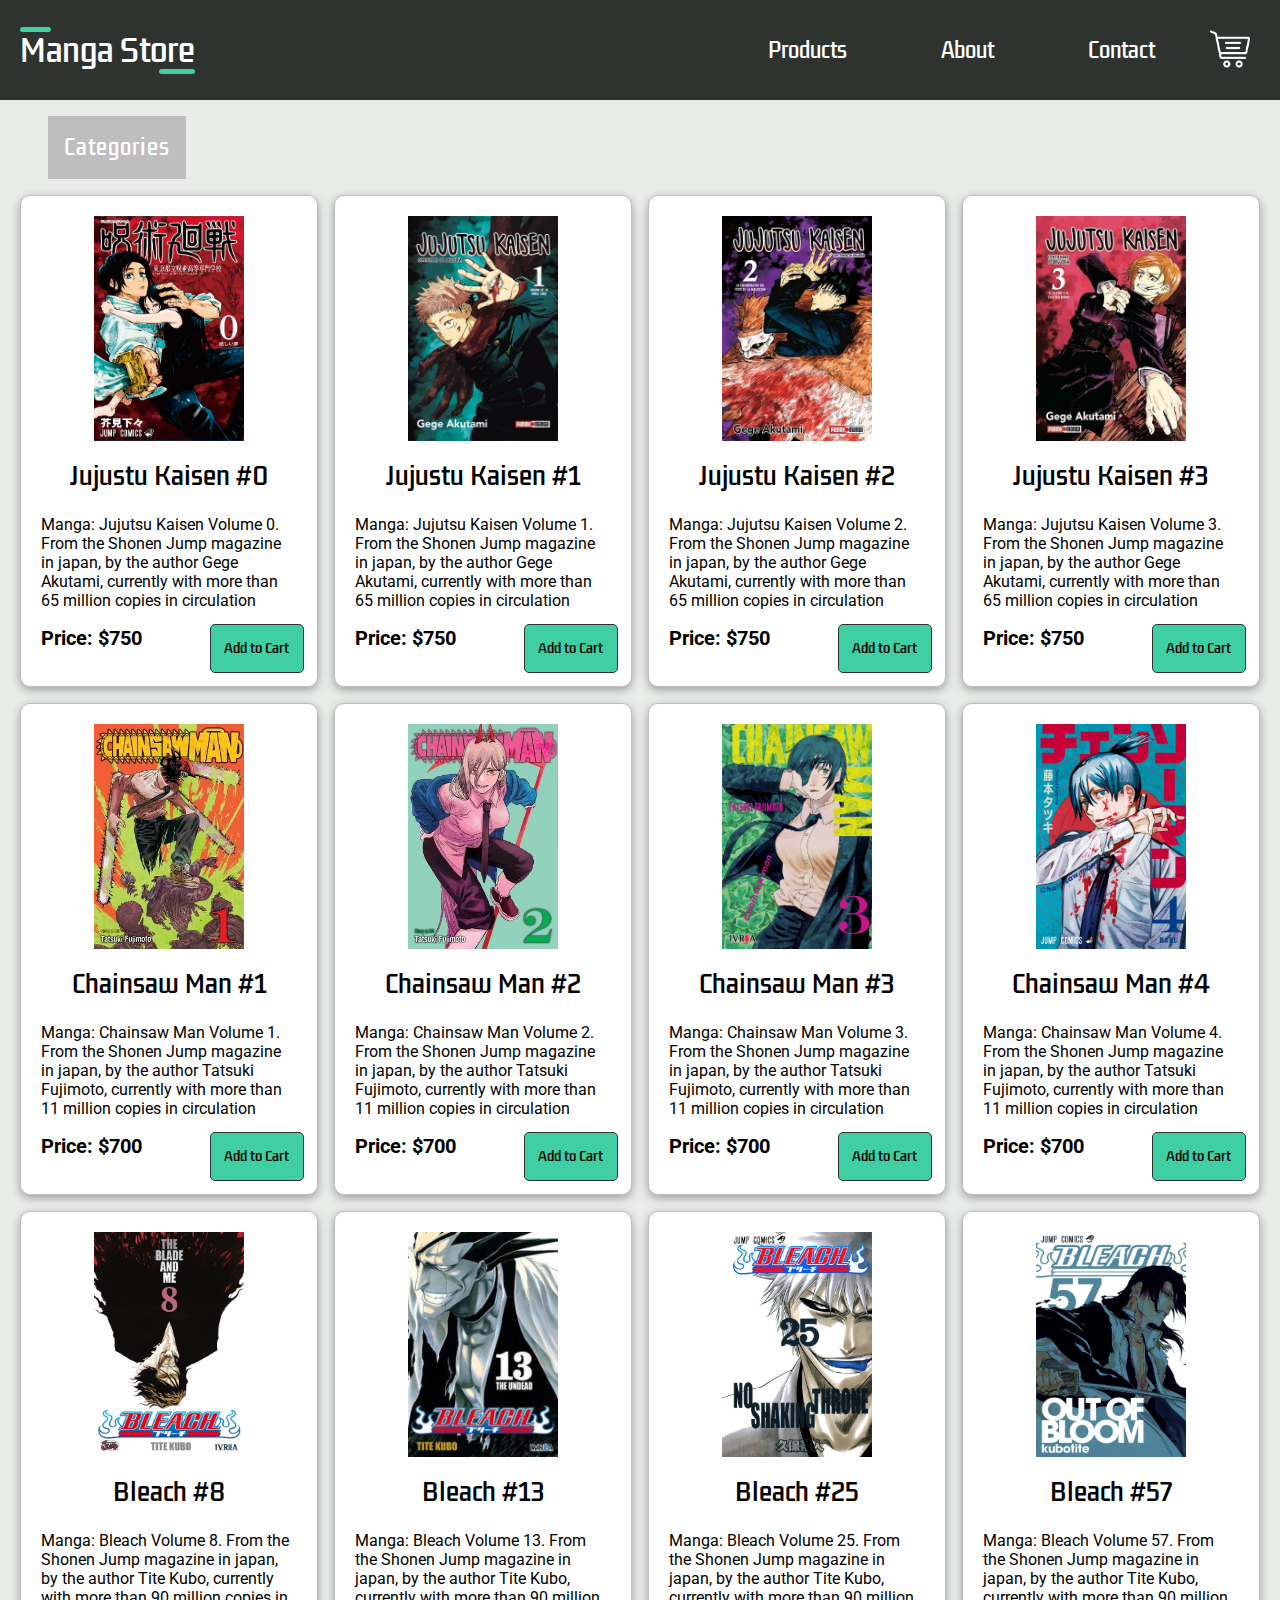
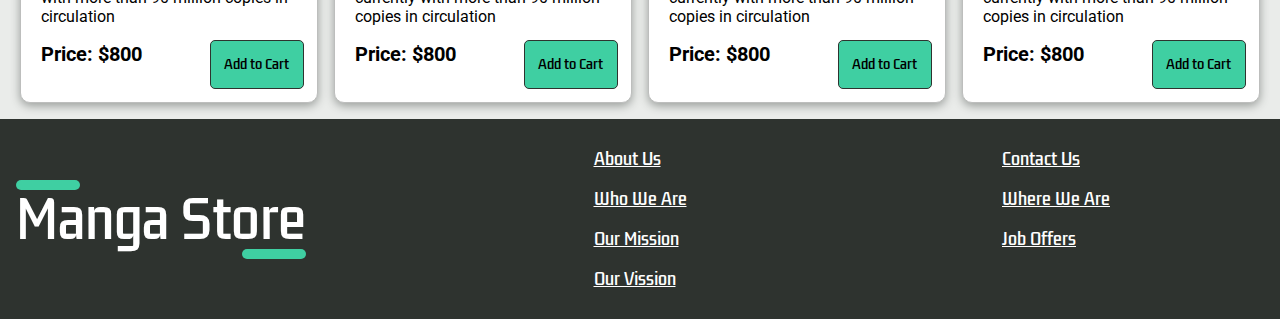
<file: index.html>
<!-- Ramiro Landajo y Martin Ruseff -->
<!-- La pagina de detalles se encuentra dandole click al primer articulo (Jujutsu Kaisen #0) -->
<!DOCTYPE html>
<html lang="es">
<head>
    <meta charset="UTF-8">
    <meta name="description" content="Shop all kinds of Manga and Light Novels with us. With amazing deals, Manga Store is the place for you to shop!">
    <meta name="keywords" content="Manga, Light Novels, Shop, Store, Books">
    <meta name="viewport" content="width=device-width, initial-scale=1" />
    <title>Manga Store</title>
    <link rel="stylesheet" href="estilos.css">
</head>
<body>
    <header>
        <nav>
            <div id="logo"><div id="contenedor-logo"><a href="index.html">Manga Store</a></div></div>
            <ul>
                <li>Products</li>
                <li>About</li>
                <li>Contact</li>
                <img src="images/cart.png" alt="Shopping Cart" id="cart-icon"><img src="images/cart hover.png" alt="Shopping Cart hover" id="cart-icon2">
            </ul>
        </nav>
        <nav class="offCanvas">
            <img src="images/eliminar.png" alt="Close cart" id="close-cart">
            <div class="offCanvas-header">
                <h2>Shopping Cart</h2>
                <p id="contador-carrito"></p>
            </div>
            <div id="carrito"></div>
        </nav>
    </header>
    <div id="dropdown">
        <button id="dropbtn">Categories</button>
        <div id="dropdown-content">
            <li onclick="mostrarTodo();">All</li>
            <li onclick="mostrarJjk();">Jujustu Kaisen</li>
            <li onclick="mostrarCsm();">Chainsaw Man</li>
            <li onclick="mostrarBleach();">Bleach</li>
        </div>
      </div>
    <div>
        <section>

            <article class="jjk">
                <a href="detalles.html">
                <div class="div-article">
                    <img src="images/jjk0.jpg" alt="Jujustu Kaisen #0" class="images"/>
                    <h2 id="id1"></h2>
                </div>
                <p>Manga: Jujutsu Kaisen Volume 0. From the Shonen Jump magazine in japan, by the author Gege Akutami, currently with more than 65 million copies in circulation</p>
                <p><strong>Price: $750</strong></p>
                </a>
                <div id='div-btn1' class="div-btn"></div>
            </article>

            <article class="jjk">
                <div class="div-article">
                    <img src="images/jjk1.jpg" alt="Jujustu Kaisen #1" class="images"/>
                    <h2 id="id2"></h2>
                </div>
                <p>Manga: Jujutsu Kaisen Volume 1. From the Shonen Jump magazine in japan, by the author Gege Akutami, currently with more than 65 million copies in circulation</p>
                <p><strong>Price: $750</strong></p>
                <div id='div-btn2' class="div-btn"></div>
            </article>

            <article class="jjk">
                <div class="div-article">
                    <img src="images/jjk2.png" alt="Jujustu Kaisen #2" class="images"/>
                    <h2 id="id3"></h2>
                </div>
                <p>Manga: Jujutsu Kaisen Volume 2. From the Shonen Jump magazine in japan, by the author Gege Akutami, currently with more than 65 million copies in circulation</p>
                <p><strong>Price: $750</strong></p>
                <div id='div-btn3' class="div-btn"></div>
            </article>

            <article class="jjk">
                <div class="div-article">
                    <img src="images/jjk3.jpg" alt="Jujustu Kaisen #3" class="images"/>
                    <h2 id="id4"></h2>
                </div>
                <p>Manga: Jujutsu Kaisen Volume 3. From the Shonen Jump magazine in japan, by the author Gege Akutami, currently with more than 65 million copies in circulation</p>
                <p><strong>Price: $750</strong></p>
                <div id='div-btn4' class="div-btn"></div>
            </article>

            <article class="csm">
                <div class="div-article">
                    <img src="images/csm1.jpg" alt="Chainsaw Man #1" class="images"/>
                    <h2 id="id5"></h2>
                </div>
                <p>Manga: Chainsaw Man Volume 1. From the Shonen Jump magazine in japan, by the author Tatsuki Fujimoto, currently with more than 11 million copies in circulation</p>
                <p><strong>Price: $700</strong></p>
                <div id='div-btn5' class="div-btn"></div>
            </article>

            <article class="csm">
                <div class="div-article">
                    <img src="images/csm2.jpg" alt="Chainsaw Man #2" class="images"/>
                    <h2 id="id6"></h2>
                </div>
                <p>Manga: Chainsaw Man Volume 2. From the Shonen Jump magazine in japan, by the author Tatsuki Fujimoto, currently with more than 11 million copies in circulation</p>
                <p><strong>Price: $700</strong></p>
                <div id='div-btn6' class="div-btn"></div>
            </article>

            <article class="csm">
                <div class="div-article">
                    <img src="images/csm3.jpg" alt="Chainsaw Man #3" class="images"/>
                    <h2 id="id7"></h2>
                </div>
                <p>Manga: Chainsaw Man Volume 3. From the Shonen Jump magazine in japan, by the author Tatsuki Fujimoto, currently with more than 11 million copies in circulation</p>
                <p><strong>Price: $700</strong></p>
                <div id='div-btn7' class="div-btn"></div>
            </article>

            <article class="csm">
                <div class="div-article">
                    <img src="images/csm4.jpg" alt="Chainsaw Man #4" class="images"/>
                    <h2 id="id8"></h2>
                </div>
                <p>Manga: Chainsaw Man Volume 4. From the Shonen Jump magazine in japan, by the author Tatsuki Fujimoto, currently with more than 11 million copies in circulation</p>
                <p><strong>Price: $700</strong></p>
                <div id='div-btn8' class="div-btn"></div>
            </article>

            <article class="bleach">
                <div class="div-article">
                    <img src="images/Bleach8.jpg" alt="Bleach #8" class="images"/>
                    <h2 id="id9"></h2>
                </div>
                <p>Manga: Bleach Volume 8. From the Shonen Jump magazine in japan, by the author Tite Kubo, currently with more than 90 million copies in circulation</p>
                <p><strong>Price: $800</strong></p>
                <div id='div-btn9' class="div-btn"></div>
            </article>

            <article class="bleach">
                <div class="div-article">
                    <img src="images/Bleach13.jpg" alt="Bleach #13" class="images"/>
                    <h2 id="id10"></h2>
                </div>
                <p>Manga: Bleach Volume 13. From the Shonen Jump magazine in japan, by the author Tite Kubo, currently with more than 90 million copies in circulation</p>
                <p><strong>Price: $800</strong></p>
                <div id='div-btn10' class="div-btn"></div>
            </article>

            <article class="bleach">
                <div class="div-article">
                    <img src="images/Bleach25.jpg" alt="Bleach #25" class="images"/>
                    <h2 id="id11"></h2>
                </div>
                <p>Manga: Bleach Volume 25. From the Shonen Jump magazine in japan, by the author Tite Kubo, currently with more than 90 million copies in circulation</p>
                <p><strong>Price: $800</strong></p>
                <div id='div-btn11' class="div-btn"></div>
            </article>

            <article class="bleach">
                <div class="div-article">
                    <img src="images/Bleach57.jpg" alt="Bleach #57" class="images"/>
                    <h2 id="id12"></h2>
                </div>
                <p>Manga: Bleach Volume 57. From the Shonen Jump magazine in japan, by the author Tite Kubo, currently with more than 90 million copies in circulation</p>
                <p><strong>Price: $800</strong></p>
                <div id='div-btn12' class="div-btn"></div>
            </article>
        </section>
    </div>
    <footer>
        <div id="big-logo"><p>Manga Store</p></div>
        <div class="div-list">
            <ul>
                <li>About Us</li>
                <li>Who We Are</li>
                <li>Our Mission</li>
                <li>Our Vission</li>
            </ul>
        </div>
        <div class="div-list">
            <ul>
                <li>Contact Us</li>
                <li>Where We Are</li>
                <li>Job Offers</li>
            </ul>
        </div>
    </footer>
    <script src="javascript.js"></script>
</body>
</html>
</file>
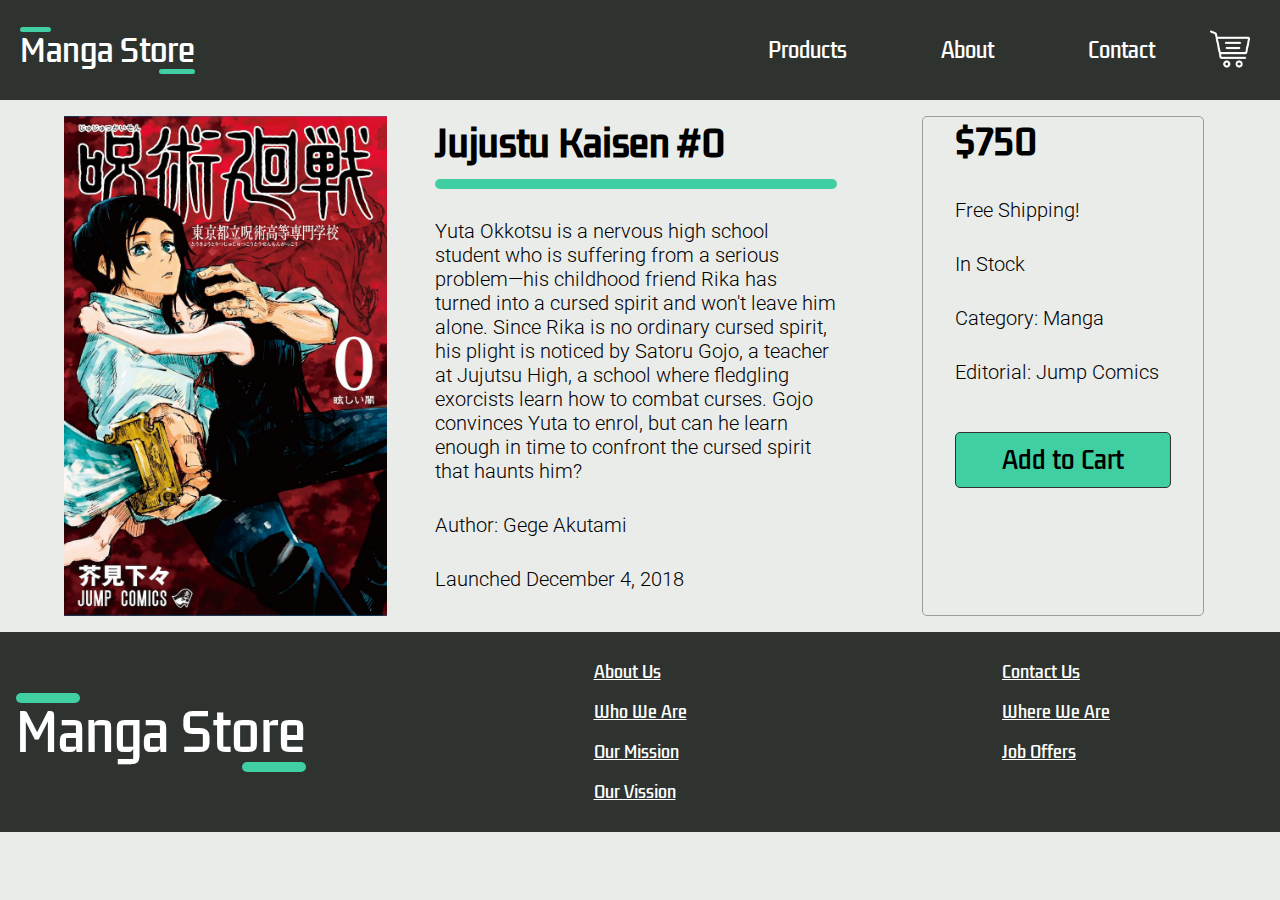
<file: detalles.html>
<!-- Ramiro Landajo y Martin Ruseff -->
<!DOCTYPE html>
<html lang="es">
<head>
    <meta charset="UTF-8">
    <meta name="description" content="Shop all kinds of Manga and Light Novels with us. With amazing deals, Manga Store is the place for you to shop!">
    <meta name="keywords" content="Manga, Light Novels, Shop, Store, Books">
    <title>Jujustu Kaisen #0 - Manga Store</title>
    <link rel="stylesheet" href="estilos.css">
</head>
<body>
    <header>
        <nav>
            <div id="logo"><div id="contenedor-logo"><a href="index.html">Manga Store</a></div></div>
            <ul>
                <li>Products</li>
                <li>About</li>
                <li>Contact</li>
                <img src="images/cart.png" alt="Shopping Cart" id="cart-icon"><img src="images/cart hover.png" alt="Shopping Cart hover" id="cart-icon2">
            </ul>
        </nav>
        <nav class="offCanvas">
            <img src="images/eliminar.png" alt="Close cart" id="close-cart">
            <div class="offCanvas-header">
                <h2>Shopping Cart</h2>
                <p>Items in your Cart: </p>
            </div>
        </nav>
    </header>
    <div id="container-detalles">
        <img src="images/jjk0.jpg" alt="Jujutsu Kaisen #0" class="img-detalles">
        <div class="div-descripcion">
            <h2>Jujustu Kaisen #0</h2>
            <p>Yuta Okkotsu is a nervous high school student who is suffering from a serious problem—his childhood friend Rika has turned into a cursed spirit and won't leave him alone. Since Rika is no ordinary cursed spirit, his plight is noticed by Satoru Gojo, a teacher at Jujutsu High, a school where fledgling exorcists learn how to combat curses. Gojo convinces Yuta to enrol, but can he learn enough in time to confront the cursed spirit that haunts him?</p>
            <p>Author: Gege Akutami</p>
            <p>Launched December 4, 2018</p>
        </div>

        <div class="div-agregar-carrito">
            <div>
                <h2>$750</h2>
                <p>Free Shipping!</p>
                <p>In Stock</p>
                <p>Category: Manga</p>
                <p>Editorial: Jump Comics</p>
                <button id="boton-detalles">Add to Cart</button>
            </div>
        </div>
    </div>
    <footer>
        <div id="big-logo"><p>Manga Store</p></div>
        <div class="div-list">
            <ul>
                <li>About Us</li>
                <li>Who We Are</li>
                <li>Our Mission</li>
                <li>Our Vission</li>
            </ul>
        </div>
        <div class="div-list">
            <ul>
                <li>Contact Us</li>
                <li>Where We Are</li>
                <li>Job Offers</li>
            </ul>
        </div>
    </footer>
    <script src="javascript.js"></script>
</body>
</html>
</file>
<file: estilos.css>
/* Ramiro Landajo y Martin Ruseff */
@import url('https://fonts.googleapis.com/css2?family=Kdam+Thmor+Pro&family=Roboto:wght@300;400;500&display=swap');

*, *::before, *::after {
    box-sizing: border-box;
    margin: 0;
    padding: 0;
}
/* DECLARANDO VARIABLES */
:root {
    --grisOscuro: #2e332f;
    --gris: #9a9e9b;
    --grisClaro: #bdbebd;
    --azul: #7fc0b7;
    --celeste: #a8ece7;
    --turquesa: rgb(63, 207, 162);
    --turquesaClaro: rgb(78, 241, 190);
    --fuente1: 'Kdam Thmor Pro';
}
/* PARA ESTILIZAR EL SCROLLBAR */
::-webkit-scrollbar {
    width: 10px;
    height: 90%;
    background-color: var(--grisOscuro);
}
::-webkit-scrollbar-track {
    background-color: var(--grisClaro);
    border-radius: 10px;
}
::-webkit-scrollbar-thumb {
    background-color: var(--gris);
    border-radius: 10px;
}
::-webkit-scrollbar-thumb:hover {
    background-color: #808581;
}

body {
    background-color: #EAECEA;
    transition: all 300ms;
    overflow-x: hidden;
}
header {
    position: sticky;
    top: 0;
    z-index: 2;
}
/* NAV PRINCIPAL */
nav {
    width: 100%;
    height: 100px;
    background-color: var(--grisOscuro);
    color: white;
    font-family: var(--fuente1), sans-serif;
    display: flex;
    align-items: center;
    justify-content: flex-end;
    transition: opacity 250ms ease-out;
}
nav ul {
    margin-inline: 5em;
}
nav ul li{
    display: inline-block;
    
    margin: 1.25em;
    padding-inline: 1em;
    padding-block: 0.1em;
    border-radius: 100vmax;
    transition: background-color ease-out 400ms;
    cursor: pointer;
    font-size: 1.25rem;
}
nav ul li:hover {
    background-color: var(--turquesa);
}

a {
    text-decoration: none;
    color: inherit;
}
#cart-icon {
    position: absolute;
    display: block;
    right: 30px;
    top: 29px;
    height: 40px;
    width: 40px;
}
#cart-icon2 {
    position: absolute;
    right: 30px;
    top: 29px;
    height: 40px;
    width: 40px;
    opacity: 0;
    transition: all 400ms ease-out;
}
#cart-icon2:hover {
    opacity: 1;
    transition: all 400ms ease-out;
}
#logo {
    position: absolute;
    left: 0;
    margin: 1.25em;
}
#contenedor-logo {
    position: relative;
    font-size: 2.4vw;
}
#contenedor-logo::before {
    content: '';
    height: 5px;
    width: 2.4vw;
    position: absolute;
    border-radius: 10px;
    background-color: var(--turquesa);
}
#contenedor-logo::after {
    content: '';
    height: 5px;
    width: 2.8vw;
    position: absolute;
    border-radius: 10px;
    bottom: 0;
    right: 0;
    background-color: var(--turquesa);
}

/* Carrito / Offcanvas */
.offCanvas {
    color: var(--grisOscuro);
    display: flex;
    flex-direction: column;
    justify-content: flex-start;
    padding: 1em;
    width: 400px;
    height: 100vh;
    background-color: var(--gris);
    position: absolute;
    top: 0;
    right: 0;
    transform: translateX(100%);
    overflow-y: auto;
}
.offCanvas ul {
    margin: 0;
}
.offCanvas-header {
    position: relative;
    padding-inline: 0.5em;
}
.offCanvas-header::after {
    content: '';
    position: absolute;
    height: 10px;
    width: 100%;
    bottom: -10px;
    background-color: var(--turquesa);
}
.div-li-carrito {
    display: flex;
    flex-direction: column;
    font-size: 1rem;
}
.div-btn-li {
    display: flex;
    flex-direction: row;
}
.item-carrito {
    position: relative;
    width: 100%;
    border-radius: 0;
    font-size: 1rem;
    padding: 0;
    background-color: inherit;
    margin: 0.25em;
    display: flex;
    flex-direction: row;
}
.item-carrito:hover, .item-carrito:last-child:hover {
    background-color: var(--gris);
    cursor: default;
}

.img-carrito {
    width: 90px;
    aspect-ratio: 2 1;
}
.show-offCanvas {
    transform: translateX(-400px);
    transition: all 300ms;
}
#carrito {
    padding: 1em;
}
.precio-carrito {
    padding: 1em;
    font-size: 1rem;
}
.div-agregar-carrito {
    display: flex;
    justify-content: center;
    width: 40%;
}
.div-agregar-carrito > div {
    width: 70%;
    padding-inline: 2em;
    border: 1px solid var(--gris);
    border-radius: 5px;
}
.div-agregar-carrito h2 {
    font-family: var(--fuente1), sans-serif;
    font-size: 2.1rem;
}
.btn-vaciar {
    width: 100%;
    margin: 1em;
    padding-block: 0.75em;
    background-color: var(--turquesa);
    color: var(--grisOscuro);
    font-family: var(--fuente1), sans-serif;
    font-size: 1.5rem;
    border: 0px;
}
.btn-vaciar:hover {
    background-color: var(--turquesaClaro);
}
.btn-li {
    width: 30%;
    height: 30px;
    background-color: var(--turquesa);
    font-family: var(--fuente1), sans-serif;
    border: 0;
    border-radius: 3px;
    margin: 0.25em;
}
.btn-li:hover {
    background-color: var(--turquesaClaro);
}
#close-cart {
    position: absolute;
    top: 0;
    right: 0;
    height: 20px;
    width: 20px;
    margin: 1em;
}

/* Main body */
#dropbtn {
    background-color: var(--grisClaro);
    color: white;
    padding: 16px;
    font-size: 1rem;
    border: none;
    cursor: pointer;
    font-family: var(--fuente1);
    font-size: 1.25rem;
    letter-spacing: 1px;
}
#dropdown {
    position: relative;
    display: inline-block;
    left: 3em;
    top: 1em;
    bottom: 1em;
    margin-bottom: 1em;
}
#dropdown-content {
    display: none;
    position: absolute;
    background-color: #f9f9f9;
    min-width: 160px;
    box-shadow: 0px 8px 16px 0px rgba(0,0,0,0.2);
    z-index: 1;
}
  
#dropdown-content li {
    color: black;
    padding: 12px 16px;
    text-decoration: none;
    display: block;
    cursor: pointer;
    font-family: "kdam Thmor Pro";
}
  
#dropdown-content li:hover {
    background-color: #f1f1f1
}

#dropdown:hover #dropdown-content {
    display: block;
}
#dropdown:hover #dropbtn {
    background-color: var(--gris);
}
/* Secciones */
section {
    margin-block: 1em;
    margin-inline: 1.25em;
    display: grid;
    grid-template-columns: repeat(4, 1fr);
    gap: 1em;
}
article {
    background-color: #fff;
    border: 1.5px solid var(--grisClaro);
    border-radius: 10px;
    box-shadow: 0px 3px 10px var(--gris);
    padding: 1.25em;
    position: relative;
}
article:hover {
    transition: all 0.2s ease-out;
    transform: scale(1.02);
    box-shadow: 0px 5px 15px var(--gris);
    border: 1.5px solid var(--grisOscuro);
}
article p {
    margin-bottom: 1em;
    font-family: Roboto;
    font-weight: 400;
}
article strong {
    font-size: 1.25rem;
}
.div-article {
    display: flex;
    flex-direction: column;
    align-items: center;
    padding-bottom: 1.25em;
}
.div-article h2 {
    font-family: var(--fuente1), sans-serif;
    font-size: 1.5rem;
    font-weight: 500;
}
.images {
    height: 225px;
    width: 150px;
    margin-bottom: 1em;
}
.div-btn {
    position: absolute;
    bottom: 0;
    right: 0;
    display: flex;
    justify-content: flex-end;
}
.btn {
    background-color: var(--turquesa);
    border: 1px solid var(--grisOscuro);
    border-radius: 5px;
    padding: 1em;
    font-family: var(--fuente1), sans-serif;
    margin: 1em;
    cursor: pointer;
}
.btn:hover {
    background-color: var(--turquesaClaro);
}
/* footer */
footer {
    height: 200px;
    width: 100%;
    padding-block: 2em;
    padding-inline: 1em;
    background-color: var(--grisOscuro);
    display: grid;
    grid-template-columns: repeat(3, 1fr);
    place-content: center;
    color: white;
    font-family: var(--fuente1), sans-serif;
}
.div-list {
    display: flex;
    justify-content: center;
    padding-inline: 2em;
}
footer ul {
    list-style: none;
}
footer ul li {
    padding: 0.5em;
    text-decoration: underline;
    cursor: pointer;
}
#big-logo {
    font-size: 4vw;
    display: flex;
    align-items: center;
    position: relative;
}
#big-logo p {
    position: relative;
}
#big-logo p::before {
    content: '';
    position: absolute;
    height: 10px;
    width: 5vw;
    top: 0;
    background-color: var(--turquesa);
    border-radius: 5px;
}
#big-logo p::after {
    content: '';
    position: absolute;
    height: 10px;
    width: 5vw;
    bottom: 0px;
    right: 0px;
    background-color: var(--turquesa);
    border-radius: 5px;
}

/* PAGINA DETALLES */

#container-detalles {
    width: 100%;
    padding: 1em;
    display: flex;
}

.img-detalles {
    height: 500px;
    width: 400px;
    margin-inline: 3em;
}

.div-descripcion {
    width: 40%;
    margin-right: 1em;
    font-size: 1.5rem;
    font-weight: 500;
}

.div-descripcion h2 {
    font-family: var(--fuente1), sans-serif;
    position: relative;
    padding-bottom: 0.5em;
}

.div-descripcion h2::after {
    content: '';
    position: absolute;
    width: 100%;
    height: 10px;
    bottom: 0;
    left: 0;
    background-color: var(--turquesa);
    border-radius: 100vmax;
}

#container-detalles p {
    margin-top: 1.5em;
    font-family: Roboto, sans-serif;
    font-weight: 300;
    font-size: 1.25rem;
}

#boton-detalles {
    height: 3.5rem;
    margin-block: 2em;
    width: 100%;
    background-color: var(--turquesa);
    border: 1px solid var(--grisOscuro);
    border-radius: 5px;
    font-size: 1.5rem;
    font-family: "Kdam Thmor Pro", sans-serif;
    cursor: pointer;
}

#boton-detalles:hover {
    background-color: var(--turquesaClaro);
}

/* Media Queries */
/* A veces se rompe si lo haces scrolleando el tamaño, pero si analizas en cada breakpoint se ve bien :D */
/* Solo falta responsive en la pagina detalles, se complico mucho */
@media screen and (max-width: 1024px) {
    section {
        grid-template-columns: repeat(3, 1fr);
    }    
}
@media screen and (max-width: 950px) {
    section {
        grid-template-columns: repeat(2, 1fr);
    }
}

@media screen and (max-width: 600px) {
    *, *::before, *::after {
        box-sizing: border-box;
        margin: 0;
        padding: 0;
    }
    html {
        font-size: 13px;
    }
    nav {
        display: flex;
        flex-direction: column;
        height: 100px;
        position: sticky;
        top: 0;
    }
    nav ul {
        margin-block: -0.5em;
        height: 50%;
        display: flex;
        width: 80%;
        overflow: auto;
    }
    nav ul li {
        font-size: 1rem;
        margin: 1em;
    }
    #logo {
        top: 0;
    }
    #contenedor-logo {
        font-size: 6vw;
    }
    #contenedor-logo::before {
        width: 30px;
    }
    #contenedor-logo::after {
        width: 30px;
        right: 0;
    }
    #cart-icon {
        height: 20px;
        width: 20px;
        right: 10%;
        top: 60px;
    }
    #cart-icon2 {
        height: 20px;
        width: 20px;
        right: 10%;
        top: 60px;
    }
    #carrito ul {
        display: flex;
        flex-direction: column;
    }
    section {
        grid-template-columns: 1fr;
    }

    .btn {
        width: 80px;
        height: 30px;
        padding: 0;
        font-size: 1rem;
    }
    #big-logo {
        font-size: 1.5rem;
    }
    #big-logo p::before, #big-logo p::after {
        height: 7px;
        width: 35px;
    }
    #big-logo p::before {
        top: -5px;
    }
    #big-logo p::after {
        bottom: -5px;
        right: 0;
    }
    .offCanvas {
        height: 200vh;
    }
}

@media screen and (max-width: 450px) {
    *, *::before, *::after {
        box-sizing: border-box;
        margin: 0;
        padding: 0;
    }
    html {
        font-size: 14px;
    }
    header {
        position: sticky;
        top: 0;
    }
    nav {
        display: flex;
        flex-direction: column;
        height: 120px;
        min-width: 310px;
        position: sticky;
        top: 0;
    }
    nav ul {
        display: flex;
        min-width: 310px;
        overflow: auto;
        margin: 0;
    }
    nav ul li {
        font-size: 1rem;
        margin: 1em;
    }
    #logo {
        top: 0;
    }
    #contenedor-logo {
        font-size: 6vw;
    }
    #contenedor-logo::before {
        width: 30px;
    }
    #contenedor-logo::after {
        width: 30px;
        right: 0;
    }
    #cart-icon {
        height: 30px;
        width: 30px;
        right: 30%;
        top: 25px;
    }
    #cart-icon2 {
        height: 30px;
        width: 30px;
        right: 30%;
        top: 25px;
    }
    #carrito ul {
        display: flex;
        flex-direction: column;
    }
    section {
        grid-template-columns: 1fr;
    }

    .btn {
        width: 80px;
        height: 30px;
        padding: 0;
        font-size: 1rem;
    }
    footer {
        display: grid;
        grid-template-columns: 40% 30% 30%;
    }
    #big-logo {
        font-size: 1.25rem;
    }
    #big-logo p::before, #big-logo p::after {
        height: 7px;
        width: 35px;
    }
    #big-logo p::before {
        top: -5px;
    }
    #big-logo p::after {
        bottom: -5px;
        right: 0px;
    }
    footer ul li:nth-child(n+3) {
        display: none;
    }
    .show-offCanvas {
        transform: translateX(-300px);
        transition: all 300ms;
    }
    .offCanvas {
        height: 200vh;
        width: 300px;
    }
    .offCanvas ul {
        overflow-x: hidden;
    }
}
</file>
